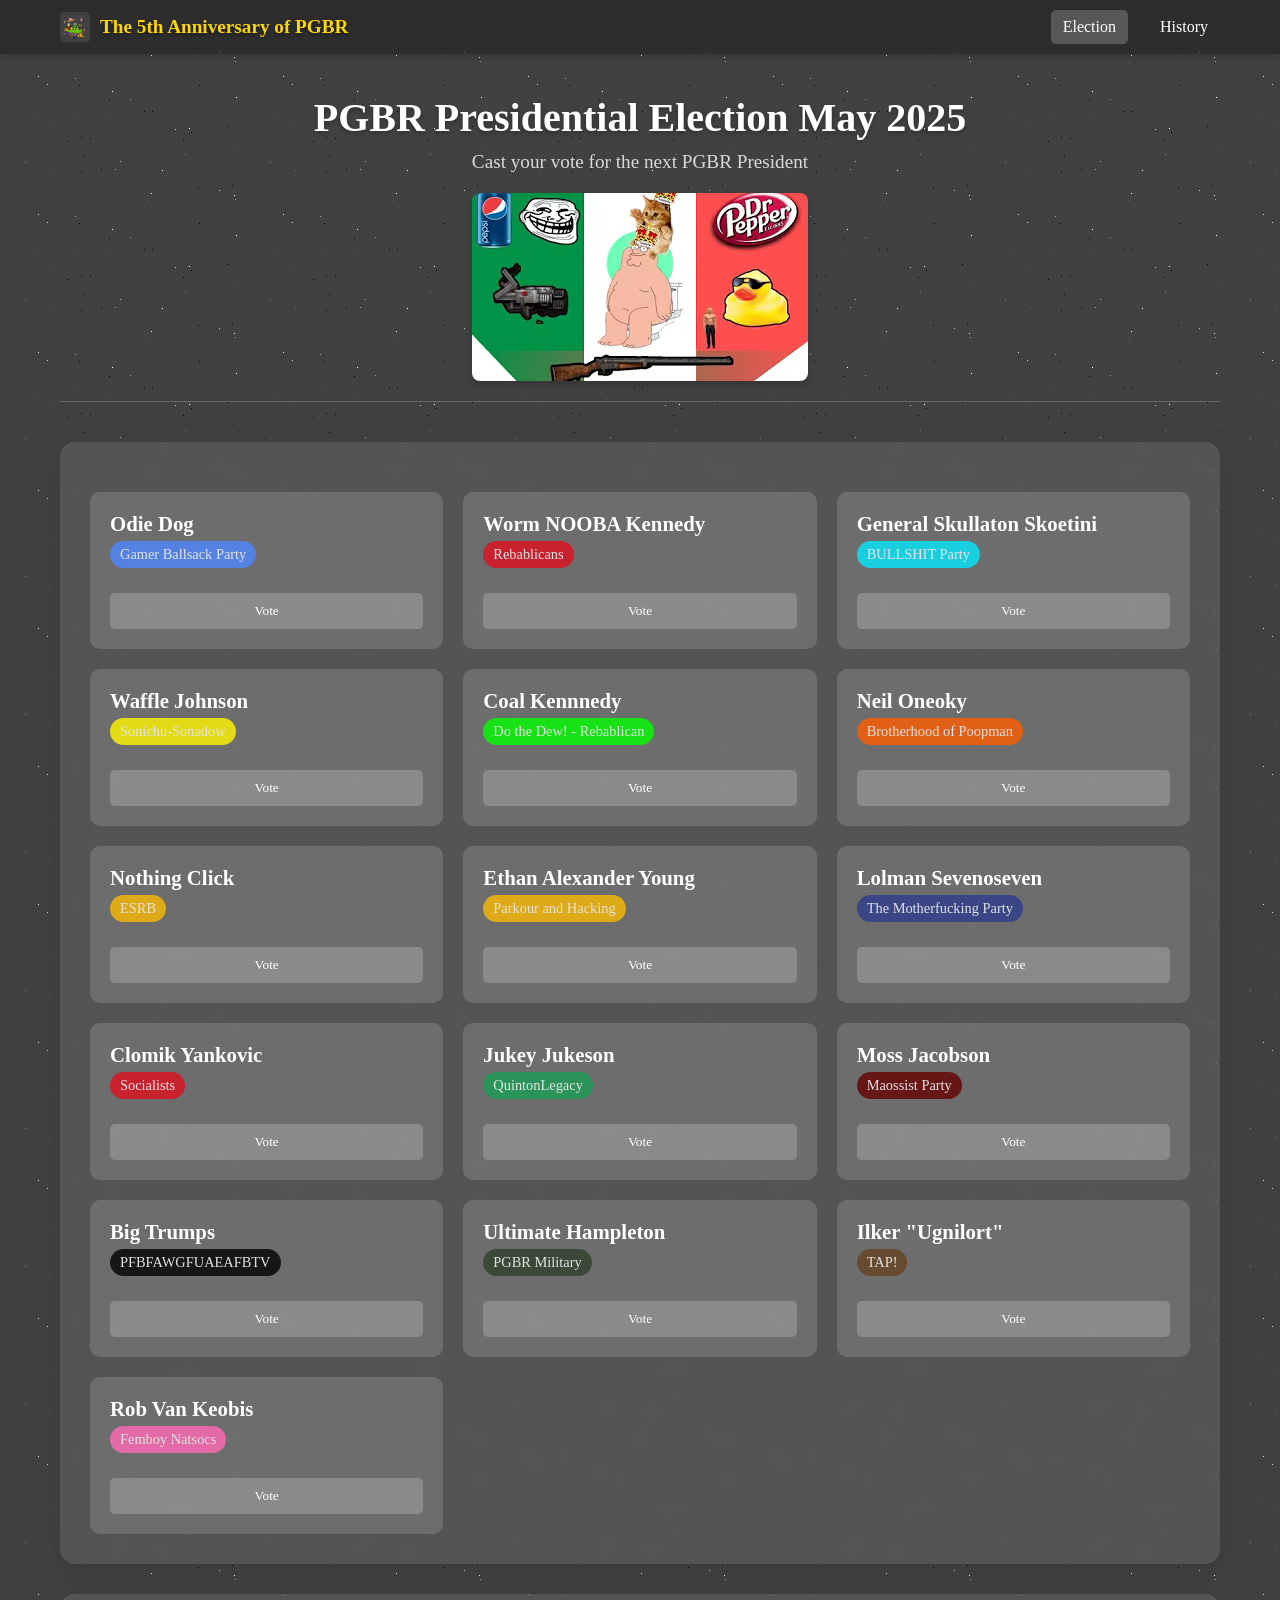
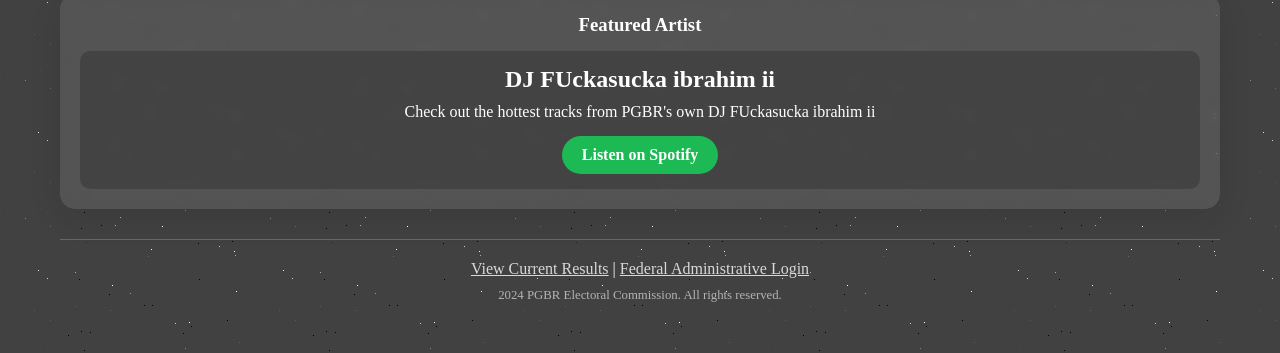
<file: index.html>
<html lang="en">
<head>
    <meta charset="UTF-8">
    <meta name="viewport" content="width=device-width, initial-scale=1.0">
    <title>PGBR Presidential Election May 2025</title>
    <link rel="stylesheet" href="styles.css">
</head>
<body>
    <nav class="navbar">
        <div class="nav-container">
            <div class="anniversary-text"><img src="/pngcompresion.png" alt="PGBR Meme Island" class="anniversary-icon"> The 5th Anniversary of PGBR</div>
            <div class="nav-links">
                <a href="index.html" class="active">Election</a>
                <a href="history.html">History</a>
            </div>
        </div>
    </nav>
    
    <div class="container">
        <header>
            <h1>PGBR Presidential Election May 2025</h1>
            <p class="subtitle">Cast your vote for the next PGBR President</p>
            <img src="/hqdefault (1) (2).png" alt="Election Meme Collage" class="header-image">
        </header>

        <main>
            <div id="voting-section">
                <div id="message-box"></div>
                <div class="candidates-grid" id="candidates-container">
                    <!-- Candidates will be loaded here by JavaScript -->
                </div>
            </div>

            <div id="results-section" class="hidden">
                <h2>Current Results</h2>
                <div id="results-container"></div>
                <button id="back-to-voting">Return to Voting</button>
            </div>

            <div id="admin-panel" class="hidden">
                <h2>Admin Panel</h2>
                <p>Edit vote counts below:</p>
                <div id="admin-votes-container"></div>
                <button id="update-votes">Update Vote Counts</button>
                <button id="admin-logout">Logout</button>
            </div>
        </main>

        <div class="promo-section">
            <h3>Featured Artist</h3>
            <div class="artist-promo">
                <h4>DJ FUckasucka ibrahim ii</h4>
                <p>Check out the hottest tracks from PGBR's own DJ FUckasucka ibrahim ii</p>
                <a href="https://open.spotify.com/artist/0yk44YckNhnWzUdO7v3EIR" target="_blank" class="spotify-link">
                    Listen on Spotify
                </a>
            </div>
        </div>

        <footer>
            <p>
                <span id="view-results">View Current Results</span> | 
                <span id="admin-login-trigger">Federal Administrative Login</span>
            </p>
            <p class="copyright"> 2024 PGBR Electoral Commission. All rights reserved.</p>
        </footer>
    </div>

    <div id="admin-login-modal" class="modal hidden">
        <div class="modal-content">
            <h3>Federal Administrative Login</h3>
            <input type="password" id="admin-password" placeholder="Enter password">
            <button id="admin-login-btn">Login</button>
            <button id="admin-cancel-btn">Cancel</button>
        </div>
    </div>

    <script src="script.js"></script>
</body>
</html>
</file>
<file: styles.css>
* {
    margin: 0;
    padding: 0;
    box-sizing: border-box;
    font-family: 'Comic Sans MS', 'Comic Sans', cursive;
}

body {
    background: url('/3kewkrew.png') repeat;
    color: white;
    min-height: 100vh;
}

.container {
    max-width: 1200px;
    margin: 0 auto;
    padding: 20px;
}

header {
    text-align: center;
    margin-bottom: 40px;
    padding: 20px 0;
    border-bottom: 1px solid rgba(255, 255, 255, 0.2);
}

.header-image {
    max-width: 100%;
    height: auto;
    margin-top: 20px;
    border-radius: 8px;
    box-shadow: 0 4px 8px rgba(0, 0, 0, 0.2);
}

h1 {
    font-size: 2.5rem;
    margin-bottom: 10px;
    text-shadow: 0 2px 4px rgba(0,0,0,0.3);
}

.subtitle {
    font-size: 1.2rem;
    opacity: 0.8;
}

main {
    background-color: rgba(255, 255, 255, 0.1);
    border-radius: 15px;
    padding: 30px;
    box-shadow: 0 8px 32px rgba(0, 0, 0, 0.1);
    backdrop-filter: blur(4px);
    margin-bottom: 30px;
}

.candidates-grid {
    display: grid;
    grid-template-columns: repeat(auto-fill, minmax(300px, 1fr));
    gap: 20px;
    margin-top: 20px;
}

.candidate-card {
    background-color: rgba(255, 255, 255, 0.15);
    border-radius: 10px;
    padding: 20px;
    transition: transform 0.3s, box-shadow 0.3s;
}

.candidate-card:hover {
    transform: translateY(-5px);
    box-shadow: 0 10px 20px rgba(0, 0, 0, 0.2);
}

.candidate-name {
    font-size: 1.3rem;
    margin-bottom: 5px;
}

.candidate-party {
    font-size: 0.9rem;
    opacity: 0.8;
    margin-bottom: 15px;
    padding: 5px 10px;
    border-radius: 20px;
    display: inline-block;
}

.vote-btn {
    background-color: rgba(255, 255, 255, 0.2);
    color: white;
    border: none;
    padding: 10px 15px;
    border-radius: 5px;
    cursor: pointer;
    transition: background-color 0.3s;
    width: 100%;
    margin-top: 10px;
}

.vote-btn:hover {
    background-color: rgba(255, 255, 255, 0.3);
}

.vote-btn:disabled {
    opacity: 0.5;
    cursor: not-allowed;
}

#message-box {
    padding: 15px;
    margin-bottom: 20px;
    border-radius: 5px;
    text-align: center;
    display: none;
}

.success {
    background-color: rgba(39, 174, 96, 0.2);
    border: 1px solid rgba(39, 174, 96, 0.5);
}

.error {
    background-color: rgba(231, 76, 60, 0.2);
    border: 1px solid rgba(231, 76, 60, 0.5);
}

footer {
    text-align: center;
    padding: 20px 0;
    border-top: 1px solid rgba(255, 255, 255, 0.2);
}

footer p {
    margin-bottom: 10px;
}

#admin-login-trigger, #view-results {
    cursor: pointer;
    text-decoration: underline;
    opacity: 0.8;
    transition: opacity 0.3s;
}

#admin-login-trigger:hover, #view-results:hover {
    opacity: 1;
}

.copyright {
    font-size: 0.8rem;
    opacity: 0.6;
}

.hidden {
    display: none !important;
}

.modal {
    position: fixed;
    top: 0;
    left: 0;
    width: 100%;
    height: 100%;
    background-color: rgba(0, 0, 0, 0.5);
    display: flex;
    justify-content: center;
    align-items: center;
    z-index: 1000;
}

.modal-content {
    background-color: #fff;
    padding: 30px;
    border-radius: 10px;
    width: 300px;
    color: #333;
}

.modal-content h3 {
    margin-bottom: 20px;
    color: #6a11cb;
}

.modal-content input {
    width: 100%;
    padding: 10px;
    margin-bottom: 15px;
    border: 1px solid #ddd;
    border-radius: 5px;
}

.modal-content button {
    padding: 10px 15px;
    border: none;
    border-radius: 5px;
    margin-right: 10px;
    cursor: pointer;
}

#admin-login-btn {
    background-color: #6a11cb;
    color: white;
}

#admin-cancel-btn {
    background-color: #f1f1f1;
    color: #333;
}

#admin-panel {
    background-color: rgba(0, 0, 0, 0.2);
    padding: 20px;
    border-radius: 10px;
    margin-top: 30px;
}

.admin-vote-item {
    display: flex;
    align-items: center;
    margin-bottom: 15px;
}

.admin-vote-item label {
    flex: 1;
}

.admin-vote-item input {
    width: 80px;
    padding: 8px;
    border: 1px solid rgba(255, 255, 255, 0.3);
    border-radius: 5px;
    background-color: rgba(255, 255, 255, 0.1);
    color: white;
}

#update-votes, #admin-logout, #back-to-voting {
    background-color: rgba(255, 255, 255, 0.2);
    color: white;
    border: none;
    padding: 10px 15px;
    border-radius: 5px;
    cursor: pointer;
    margin-right: 10px;
    transition: background-color 0.3s;
}

#update-votes:hover, #admin-logout:hover, #back-to-voting:hover {
    background-color: rgba(255, 255, 255, 0.3);
}

#results-section {
    text-align: center;
}

.result-bar {
    height: 30px;
    margin: 15px 0;
    position: relative;
    background-color: rgba(255, 255, 255, 0.1);
    border-radius: 5px;
    overflow: hidden;
}

.result-fill {
    height: 100%;
    background-color: rgba(255, 255, 255, 0.3);
    transition: width 1s ease-in-out;
}

.result-text {
    position: absolute;
    top: 50%;
    transform: translateY(-50%);
    width: 100%;
    text-align: left;
    padding: 0 15px;
    display: flex;
    justify-content: space-between;
}

.party-badge {
    display: inline-block;
    padding: 2px 8px;
    border-radius: 12px;
    font-size: 0.8rem;
    font-weight: bold;
}

.navbar {
    background-color: rgba(0, 0, 0, 0.3);
    backdrop-filter: blur(10px);
    box-shadow: 0 2px 10px rgba(0, 0, 0, 0.2);
    position: sticky;
    top: 0;
    z-index: 100;
}

.nav-container {
    max-width: 1200px;
    margin: 0 auto;
    padding: 10px 20px;
    display: flex;
    justify-content: space-between;
    align-items: center;
}

.anniversary-text {
    color: gold; /* Changed to gold */
    font-weight: bold;
    font-size: 1.2rem;
    text-shadow: 0 2px 4px rgba(0,0,0,0.5);
    display: flex;
    align-items: center;
    gap: 10px;
}

.anniversary-icon {
    height: 30px;
    width: auto;
    border-radius: 4px;
}

.nav-links {
    display: flex;
    gap: 20px;
}

.nav-links a {
    color: white;
    text-decoration: none;
    padding: 8px 12px;
    border-radius: 5px;
    transition: background-color 0.3s;
}

.nav-links a:hover, .nav-links a.active {
    background-color: rgba(255, 255, 255, 0.2);
}

.chatroom-container {
    display: flex;
    height: calc(100vh - 60px);
    max-width: 1200px;
    margin: 0 auto;
    background-color: rgba(255, 255, 255, 0.1);
    border-radius: 15px;
    overflow: hidden;
    box-shadow: 0 8px 32px rgba(0, 0, 0, 0.1);
}

.chat-sidebar {
    width: 250px;
    background-color: rgba(0, 0, 0, 0.2);
    padding: 20px;
    overflow-y: auto;
}

.chat-main {
    flex: 1;
    display: flex;
    flex-direction: column;
}

.chat-header {
    padding: 15px 20px;
    background-color: rgba(0, 0, 0, 0.1);
    border-bottom: 1px solid rgba(255, 255, 255, 0.1);
}

.messages-container {
    flex: 1;
    padding: 20px;
    overflow-y: auto;
    display: flex;
    flex-direction: column;
    gap: 10px;
}

.date-divider {
    text-align: center;
    padding: 10px 0;
    margin: 10px 0;
    font-size: 0.8rem;
    color: rgba(255, 255, 255, 0.6);
    position: relative;
}

.date-divider::before, .date-divider::after {
    content: '';
    position: absolute;
    top: 50%;
    height: 1px;
    background-color: rgba(255, 255, 255, 0.2);
    width: 30%;
}

.date-divider::before {
    left: 0;
}

.date-divider::after {
    right: 0;
}

.message {
    display: flex;
    margin-bottom: 10px;
}

.message-avatar {
    width: 40px;
    height: 40px;
    border-radius: 50%;
    background-color: rgba(255, 255, 255, 0.2);
    margin-right: 10px;
    display: flex;
    align-items: center;
    justify-content: center;
    font-weight: bold;
}

.message-content {
    flex: 1;
}

.message-header {
    display: flex;
    align-items: baseline;
    margin-bottom: 5px;
}

.message-username {
    font-weight: bold;
    margin-right: 10px;
}

.message-time {
    font-size: 0.75rem;
    color: rgba(255, 255, 255, 0.6);
}

.message-text {
    background-color: rgba(0, 0, 0, 0.2);
    padding: 10px;
    border-radius: 5px;
    word-break: break-word;
}

.message-attachment {
    margin-top: 5px;
    max-width: 300px;
    border-radius: 5px;
    overflow: hidden;
}

.message-attachment img {
    max-width: 100%;
    display: block;
}

.input-area {
    padding: 15px;
    background-color: rgba(0, 0, 0, 0.2);
    display: flex;
    align-items: center;
    gap: 10px;
}

.input-wrapper {
    flex: 1;
    position: relative;
}

.chat-input {
    width: 100%;
    padding: 12px;
    border-radius: 5px;
    border: none;
    background-color: rgba(255, 255, 255, 0.1);
    color: white;
    resize: none;
    max-height: 120px;
    min-height: 40px;
}

.chat-controls {
    display: flex;
    gap: 10px;
}

.chat-button {
    background-color: transparent;
    border: none;
    color: white;
    cursor: pointer;
    width: 40px;
    height: 40px;
    border-radius: 50%;
    display: flex;
    align-items: center;
    justify-content: center;
    transition: background-color 0.3s;
}

.chat-button:hover {
    background-color: rgba(255, 255, 255, 0.1);
}

.emoji-picker-container {
    position: absolute;
    bottom: 50px;
    right: 0;
    z-index: 10;
}

.chat-users {
    margin-bottom: 20px;
}

.chat-users h3 {
    margin-bottom: 10px;
    opacity: 0.8;
}

.user-list {
    list-style: none;
}

.user-item {
    display: flex;
    align-items: center;
    padding: 8px 0;
    gap: 10px;
}

.user-status {
    width: 10px;
    height: 10px;
    border-radius: 50%;
    background-color: #43b581;
}

.user-status.offline {
    background-color: #747f8d;
}

.file-input {
    display: none;
}

.promo-section {
    background-color: rgba(255, 255, 255, 0.1);
    border-radius: 15px;
    padding: 20px;
    margin-bottom: 30px;
    text-align: center;
    box-shadow: 0 8px 32px rgba(0, 0, 0, 0.1);
    backdrop-filter: blur(4px);
}

.artist-promo {
    padding: 15px;
    background-color: rgba(0, 0, 0, 0.2);
    border-radius: 10px;
    margin-top: 15px;
}

.artist-promo h4 {
    font-size: 1.5rem;
    margin-bottom: 10px;
}

.spotify-link {
    display: inline-block;
    background-color: #1DB954;
    color: white;
    padding: 10px 20px;
    border-radius: 30px;
    text-decoration: none;
    margin-top: 15px;
    font-weight: bold;
    transition: transform 0.2s, box-shadow 0.2s;
}

.spotify-link:hover {
    transform: scale(1.05);
    box-shadow: 0 4px 8px rgba(0, 0, 0, 0.2);
}

.history-container {
    max-width: 1200px;
    margin: 0 auto;
    padding: 20px;
    color: white;
}

.history-content {
    background-color: rgba(255, 255, 255, 0.1);
    border-radius: 15px;
    padding: 30px;
    box-shadow: 0 8px 32px rgba(0, 0, 0, 0.1);
    backdrop-filter: blur(4px);
}

.history-section {
    display: flex;
    margin-bottom: 30px;
    background-color: rgba(0, 0, 0, 0.2);
    border-radius: 10px;
    padding: 15px;
}

.history-image {
    flex: 0 0 150px;
    margin-right: 20px;
}

.history-image img {
    width: 100%;
    height: auto;
    border-radius: 5px;
}

.history-text {
    flex: 1;
}

.president-table {
    margin-top: 40px;
    overflow-x: auto;
}

.president-table table {
    width: 100%;
    border-collapse: collapse;
    margin-top: 20px;
}

.president-table th,
.president-table td {
    padding: 10px;
    text-align: left;
    border-bottom: 1px solid rgba(255, 255, 255, 0.2);
}

.president-table th {
    background-color: rgba(0, 0, 0, 0.3);
    font-weight: bold;
}

.president-table tr:hover {
    background-color: rgba(255, 255, 255, 0.1);
}
</file>
